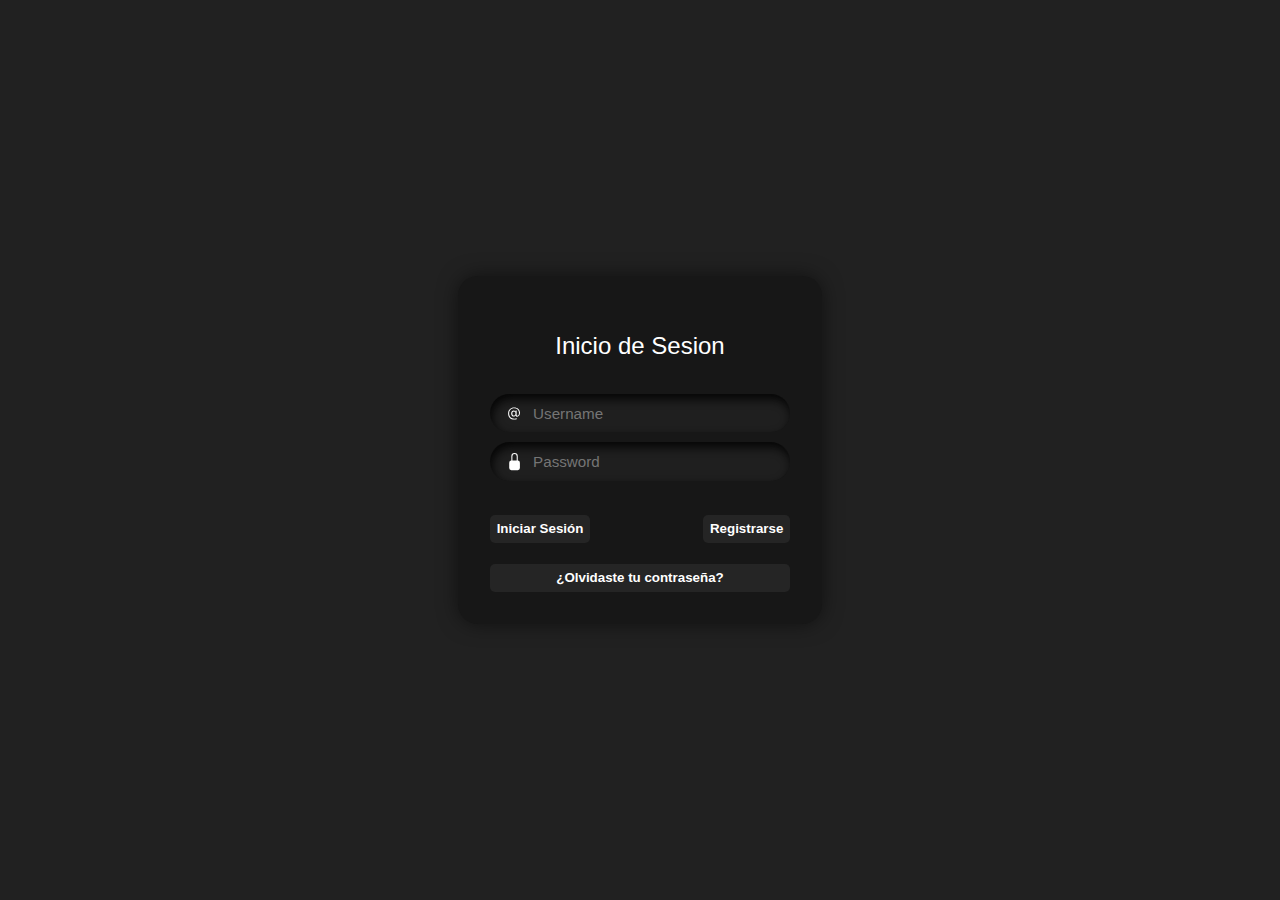
<file: TiendaDeVideojuegos/index.html>
<!DOCTYPE html>
<html lang="es">
<head>
  <meta charset="UTF-8" />
  <meta name="viewport" content="width=device-width, initial-scale=1.0"/>
  <title>Login</title>
  <link rel="stylesheet" href="Styles/index.css" />
  <style>
    .alerta {
      margin-top: 10px;
      padding: 10px;
      background-color: #ff4c4c;
      color: white;
      border-radius: 5px;
      text-align: center;
      display: none;
      animation: fadeIn 0.3s ease-in-out;
    }

    @keyframes fadeIn {
      from { opacity: 0; transform: translateY(-5px); }
      to { opacity: 1; transform: translateY(0); }
    }

    @media (max-width: 600px) {
      .form {
        width: 90%;
        padding: 20px;
      }

      .input-field {
        font-size: 16px;
      }

      .button1, .button2, .button3 {
        font-size: 14px;
        padding: 10px;
      }
    }
  </style>
</head>
<body>
  <form class="form" id="loginForm">
    <p id="heading">Inicio de Sesion</p>

    <div class="field">
      <svg class="input-icon" xmlns="http://www.w3.org/2000/svg" width="16" height="16" fill="currentColor" viewBox="0 0 16 16">
        <path d="M13.106 7.222c0-2.967-2.249-5.032-5.482-5.032-3.35 0-5.646 2.318-5.646 5.702 0 3.493 2.235 5.708 5.762 5.708.862 0 1.689-.123 2.304-.335v-.862c-.43.199-1.354.328-2.29.328-2.926 0-4.813-1.88-4.813-4.798 0-2.844 1.921-4.881 4.594-4.881 2.735 0 4.608 1.688 4.608 4.156 0 1.682-.554 2.769-1.416 2.769-.492 0-.772-.28-.772-.76V5.206H8.923v.834h-.11c-.266-.595-.881-.964-1.6-.964-1.4 0-2.378 1.162-2.378 2.823 0 1.737.957 2.906 2.379 2.906.8 0 1.415-.39 1.709-1.087h.11c.081.67.703 1.148 1.503 1.148 1.572 0 2.57-1.415 2.57-3.643zm-7.177.704c0-1.197.54-1.907 1.456-1.907.93 0 1.524.738 1.524 1.907S8.308 9.84 7.371 9.84c-.895 0-1.442-.725-1.442-1.914z"/>
      </svg>
      <input id="username" autocomplete="off" placeholder="Username" class="input-field" type="text" />
    </div>

    <div class="field">
      <svg class="input-icon" xmlns="http://www.w3.org/2000/svg" width="16" height="16" fill="currentColor" viewBox="0 0 16 16">
        <path d="M8 1a2 2 0 0 1 2 2v4H6V3a2 2 0 0 1 2-2zm3 6V3a3 3 0 0 0-6 0v4a2 2 0 0 0-2 2v5a2 2 0 0 0 2 2h6a2 2 0 0 0 2-2V9a2 2 0 0 0-2-2z"/>
      </svg>
      <input id="password" placeholder="Password" class="input-field" type="password" />
    </div>

    <div class="btn">
      <button type="submit" class="button1">Iniciar Sesión</button>
      <button type="button" class="button2">Registrarse</button>
    </div>

    <button type="button" class="button3">¿Olvidaste tu contraseña?</button>

    <div id="alerta" class="alerta">Usuario o contraseña incorrectos</div>
  </form>

  <script>
    document.getElementById('loginForm').addEventListener('submit', function (e) {
      e.preventDefault();

      const username = document.getElementById('username').value.trim();
      const password = document.getElementById('password').value;
      const alerta = document.getElementById('alerta');

      if (username === '1' && password === '1') {
        window.location.href = 'Index/principal.html';
      } else {
        alerta.style.display = 'block';
        setTimeout(() => alerta.style.display = 'none', 3000);
      }
    });
  </script>
</body>
</html>
</file>
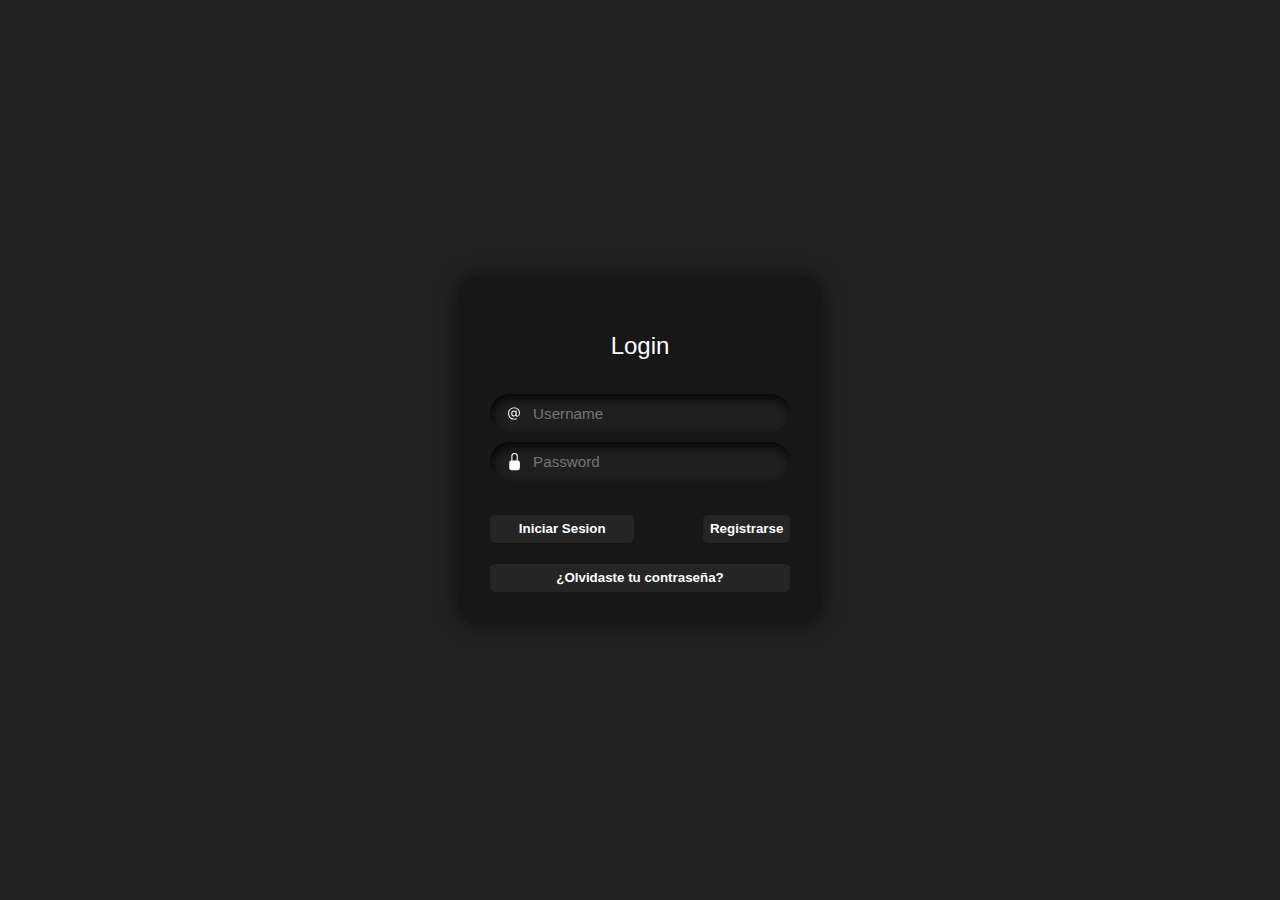
<file: TiendaDeVideojuegos/Index/index.html>
<!DOCTYPE html>
<html lang="en">
<head>
  <meta charset="UTF-8" />
  <meta name="viewport" content="width=device-width, initial-scale=1.0"/>
  <title>Login</title>
  <link rel="stylesheet" href="../Styles/index.css" />
</head>
<body>
  <form class="form" id="loginForm">
    <p id="heading">Login</p>

    <div class="field">
      <svg class="input-icon" xmlns="http://www.w3.org/2000/svg" width="16" height="16" fill="currentColor" viewBox="0 0 16 16">
        <path d="M13.106 7.222c0-2.967-2.249-5.032-5.482-5.032-3.35 0-5.646 2.318-5.646 5.702 0 3.493 2.235 5.708 5.762 5.708.862 0 1.689-.123 2.304-.335v-.862c-.43.199-1.354.328-2.29.328-2.926 0-4.813-1.88-4.813-4.798 0-2.844 1.921-4.881 4.594-4.881 2.735 0 4.608 1.688 4.608 4.156 0 1.682-.554 2.769-1.416 2.769-.492 0-.772-.28-.772-.76V5.206H8.923v.834h-.11c-.266-.595-.881-.964-1.6-.964-1.4 0-2.378 1.162-2.378 2.823 0 1.737.957 2.906 2.379 2.906.8 0 1.415-.39 1.709-1.087h.11c.081.67.703 1.148 1.503 1.148 1.572 0 2.57-1.415 2.57-3.643zm-7.177.704c0-1.197.54-1.907 1.456-1.907.93 0 1.524.738 1.524 1.907S8.308 9.84 7.371 9.84c-.895 0-1.442-.725-1.442-1.914z"/>
      </svg>
      <input id="username" autocomplete="off" placeholder="Username" class="input-field" type="text">
    </div>

    <div class="field">
      <svg class="input-icon" xmlns="http://www.w3.org/2000/svg" width="16" height="16" fill="currentColor" viewBox="0 0 16 16">
        <path d="M8 1a2 2 0 0 1 2 2v4H6V3a2 2 0 0 1 2-2zm3 6V3a3 3 0 0 0-6 0v4a2 2 0 0 0-2 2v5a2 2 0 0 0 2 2h6a2 2 0 0 0 2-2V9a2 2 0 0 0-2-2z"/>
      </svg>
      <input id="password" placeholder="Password" class="input-field" type="password">
    </div>

    <div class="btn">
      <button type="submit" class="button1">&nbsp;&nbsp;&nbsp;&nbsp;&nbsp;&nbsp;Iniciar Sesion&nbsp;&nbsp;&nbsp;&nbsp;&nbsp;&nbsp;</button>
      <button type="button" class="button2">Registrarse</button>
    </div>

    <button type="button" class="button3">¿Olvidaste tu contraseña?</button>
  </form>

  <script>
    document.getElementById('loginForm').addEventListener('submit', function (e) {
      e.preventDefault();

      const username = document.getElementById('username').value.trim();
      const password = document.getElementById('password').value;

      if (username === '1' && password === '1') {
        window.location.href = 'principal.html';
      } else {
        alert('Usuario o contraseña incorrectos');
      }
    });
  </script>
</body>
</html>
</file>
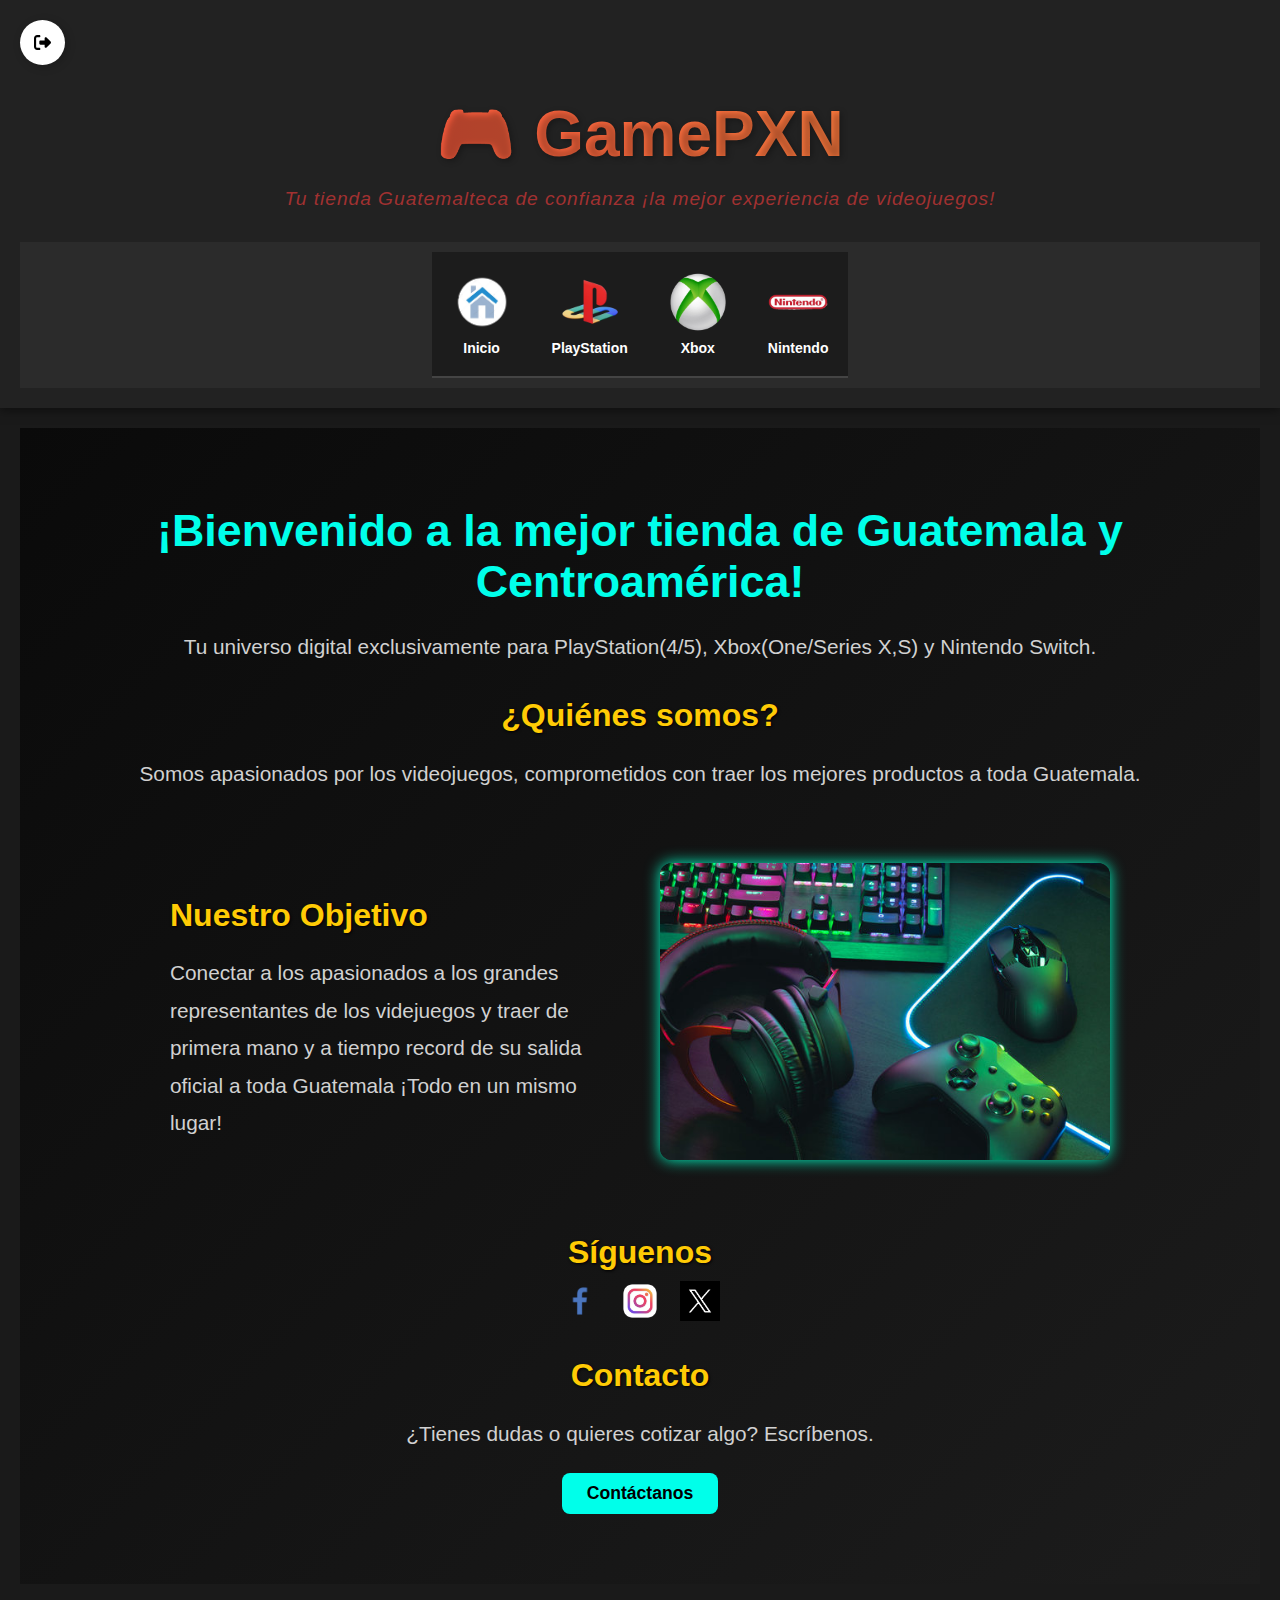
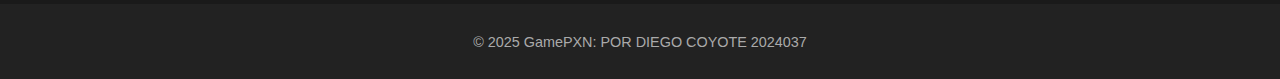
<file: TiendaDeVideojuegos/Index/principal.html>
<!DOCTYPE html>
<html lang="es">
<head>
  <meta charset="UTF-8" />
  <meta name="viewport" content="width=device-width, initial-scale=1.0"/>
  <title>GamePXN</title>
  <link rel="stylesheet" href="../Styles/principal.css" />
</head>
<body>
  

  <header>
    <a href="index.html" style="text-decoration: none;">
      <button class="Btn">
        <div class="sign">
          <svg viewBox="0 0 512 512">
            <path d="M377.9 105.9L500.7 228.7c7.2 7.2 11.3 17.1 11.3 27.3s-4.1 20.1-11.3 27.3L377.9 406.1c-6.4 6.4-15 9.9-24 9.9c-18.7 0-33.9-15.2-33.9-33.9l0-62.1-128 0c-17.7 0-32-14.3-32-32l0-64c0-17.7 14.3-32 32-32l128 0 0-62.1c0-18.7 15.2-33.9 33.9-33.9c9 0 17.6 3.6 24 9.9zM160 96L96 96c-17.7 0-32 14.3-32 32l0 256c0 17.7 14.3 32 32 32l64 0c17.7 0 32 14.3 32 32s-14.3 32-32 32l-64 0c-53 0-96-43-96-96L0 128C0 75 43 32 96 32l64 0c17.7 0 32 14.3 32 32s-14.3 32-32 32z"></path>
          </svg>
        </div>
        <div class="text">Cerrar Sesion</div>
      </button>
    </a>
        
    <h1 class="titulo-principal">🎮 GamePXN</h1>
    
<p class="subtitulo-principal">Tu tienda Guatemalteca de confianza ¡la mejor experiencia de videojuegos!</p>


    <nav>
      <ul>
      <nav class="menu-iconos">
        
  <a href="#home">
    <img src="../Images/home.png" alt="Inicio" />
    <span>Inicio</span>
  </a>
  <a href="#playstation">
    <img src="../Images/pslogo.png" alt="PlayStation" />
    <span>PlayStation</span>
  </a>
  <a href="#xbox">
    <img src="../Images/xboxlogo.png" alt="Xbox" />
    <span>Xbox</span>
  </a>
  <a href="#nintendo">
    <img src="../Images/ninlogo.png" alt="Nintendo" />
    <span>Nintendo</span>
  </a>
</nav>

      </ul>
    </nav>
  </header>

  <main>
    <section id="home" class="view home-presentacion">
  <div class="bienvenida">
    <h2>¡Bienvenido a la mejor tienda de Guatemala y Centroamérica!</h2>
    <p>Tu universo digital exclusivamente para PlayStation(4/5), Xbox(One/Series X,S) y Nintendo Switch.</p>
  </div>

  <div class="quienes-somos">
    <h3>¿Quiénes somos?</h3>
    <p>Somos apasionados por los videojuegos, comprometidos con traer los mejores productos a toda Guatemala.</p>
  </div>

  <div class="objetivo-con-imagen">
  <div class="objetivo">
    <h3>Nuestro Objetivo</h3>
    <p>Conectar a los apasionados a los grandes representantes de los videjuegos y traer de primera mano y a tiempo record de su salida oficial a toda Guatemala ¡Todo en un mismo lugar!</p>
  </div>

  <div class="imagen-presentacion">
    <img src="../Images/gamerInicio.jpg" alt="Imagen tienda gamer" />
  </div>
</div>

  <div class="redes-sociales">
    <h3>Síguenos</h3>
    <div class="iconos">
      <a href="#"><img src="../Images/face.png" alt="Facebook"></a>
      <a href="#"><img src="../Images/insta.png" alt="Instagram"></a>
      <a href="#"><img src="../Images/x.jpg" alt="X"></a>
    </div>
  </div>

  <div class="contacto">
    <h3>Contacto</h3>
    <p>¿Tienes dudas o quieres cotizar algo? Escríbenos.</p>
    <a href="#contacto" class="btn-contacto">Contáctanos</a>
  </div>
</section>

    <section id="playstation" class="view">
  <h2 class="seccion-titulo">Sección PlayStation</h2>
  <p class="seccion-subtitulo">Explora productos disponibles:</p>


  <input type="radio" name="ps-option" id="ps-juegos" hidden>
  <input type="radio" name="ps-option" id="ps-consolas" hidden>
  <input type="radio" name="ps-option" id="ps-accesorios" hidden>

  <nav class="submenu">
    <label for="ps-juegos">Juegos PS5/PS4</label>
    <label for="ps-consolas">Consolas PlayStation 4/PlayStation 5</label>
    <label for="ps-accesorios">Accesorios PlayStation 4/PlayStation 5</label>
  </nav>

  <div class="ps-content">
  <div class="subview juegos">
    <h3>🎮 Juegos PlayStation 4/PlayStation 5</h3>
    <p>
      Disfruta de títulos como <strong>Star Wars: Jedi Survivor</strong>, <strong>God of War: Ragnarok</strong>,
      <strong>Astro Bot</strong> y muchos más. Siente la potencia gráfica y la inmersión total.
    </p>
<div class="productos-grid">
    <!-- Producto 1 -->
    <div class="producto">
    <img src="../Images/jedi.png" alt="Star Wars  " />
    <p class="nombre">Star Wars: Jedi Survivor </p>
    <p class="precio">Q/ 860.00</p>
    </div>

    <!-- Producto 2 -->
    <div class="producto">
    <img src="../Images/gow.png" alt="God Of War" />
    <p class="nombre">God Of war Ragnarok </p>
    <p class="precio">Q/ 850.00</p>
    </div>

    <!-- Producto 3 -->
    <div class="producto">
    <img src="../Images/astro.png" alt="Astro Bot" />
    <p class="nombre">Astro Bot Edicion Game Of The Year</p>
    <p class="precio">Q/ 800.00</p>
    </div>
</div>  
    </div>

    <div class="subview consolas">
    <h3>🕹️ Consolas PlayStation 4/PlayStation 5</h3>
        <p>Descubre las últimas <strong>actualizaciones</strong> de la PS5, incluyendo nuevos <strong>bundles</strong>, ediciones limitadas y mejoras en rendimiento. ¡Prepárate para el futuro del gaming!</p>
        <!-- Productos PS5 -->
    <div class="productos-grid">
    <!-- Producto 1 -->
    <div class="producto">
    <img src="../Images/ps5.png" alt="PS5 Estándar" />
    <p class="nombre">PlayStation 5 - Estándar</p>
    <p class="precio">Q/ 6,000.00</p>
    </div>

    <!-- Producto 2 -->
    <div class="producto">
    <img src="../Images/ps5slim.png" alt="PS5 Slim Digital Edicion" />
    <p class="nombre">PS5 Slim Digital</p>
    <p class="precio">Q/ 5,400.00</p>
    </div>

    <!-- Producto 3 -->
    <div class="producto">
    <img src="../Images/ps5bundleFN.png" alt="PS5 Slim Estandar Edicion Fortnite" />
    <p class="nombre">PS5 + Spider-Man 2</p>
    <p class="precio">Q/ 6,500.00</p>
    </div>
</div>  
</div>
    <div class="subview accesorios">
      <h3>🎧 Accesorios PlayStation 4/PlayStation 5</h3>
      <p>Dualsense, Dualshock 4, Auriculares, Playstation VR/VR2 y mucho mas .</p>
<div class="productos-grid">
    <!-- Producto 1 -->
    <div class="producto">
    <img src="../Images/dual.png" alt="Dualsense" />
    <p class="nombre">Dualsense Color Blanco</p>
    <p class="precio">Q/ 860.00</p>
    </div>

    <!-- Producto 2 -->
    <div class="producto">
    <img src="../Images/pulse.png" alt="Pulse 3D" />
    <p class="nombre">Auriculares Pulse 3D </p>
    <p class="precio">Q/ 900.00</p>
    </div>

    <!-- Producto 3 -->
    <div class="producto">
    <img src="../Images/edge.png" alt="Edge" />
    <p class="nombre">Dualsense Edge </p>
    <p class="precio">Q/ 1,200.00</p>
    </div>
</div>  
    </div>
</section>
    

    <section id="xbox" class="view">
  <h2 class="seccion-titulo xbox">Sección Xbox</h2>
  <p class="seccion-subtitulo xbox">Explora productos disponibles:</p>


  <input type="radio" name="xbox-option" id="xbox-none" checked hidden>
  <input type="radio" name="xbox-option" id="xbox-juegos" hidden>
  <input type="radio" name="xbox-option" id="xbox-consolas" hidden>
  <input type="radio" name="xbox-option" id="xbox-accesorios" hidden>

  <nav class="submenu">
    <label for="xbox-juegos">Juegos Xbox One, Xbox Series X/S</label>
    <label for="xbox-consolas">Consolas Xbox One, Xbox Series X/S</label>
    <label for="xbox-accesorios">Accesorios Xbox One, Xbox Series X/S</label>
  </nav>

  <div class="xbox-content">
    <div class="subview juegos">
      <h3>🎮 Juegos Xbox One, Xbox Series X/S</h3>
    <p>
      Disfruta de títulos como <strong>Gears Of War</strong>, <strong>Halo: Infinite</strong>,
      <strong>Metal Gear Solid</strong> y muchos más. Siente la potencia gráfica y la inmersión total.
    </p>    
<div class="productos-grid">
    <!-- Producto 1 -->
    <div class="producto">
    <img src="../Images/gears.png" alt="Gears Of War" />
    <p class="nombre">Gears Of War 5 Xbox One Edition</p>
    <p class="precio">Q/ 460.00</p>
    </div>

    <!-- Producto 2 -->
    <div class="producto">
    <img src="../Images/metal.png" alt="Metal Gear Solid" />
    <p class="nombre">Metal Gear Solid Master Collection Vol. 1 </p>
    <p class="precio">Q/ 1,000.00</p>
    </div>

    <!-- Producto 3 -->
    <div class="producto">
    <img src="../Images/halo.png" alt="Halo: Infinite" />
    <p class="nombre">Halo: Infinite Xbox Series X/S Edition</p>
    <p class="precio">Q/ 850.00</p>
    </div>
</div>  
    </div>
    <div class="subview consolas">
      <h3>🕹️ Consolas Xbox One, Xbox Series X/S</h3>
      <p>Encuentra Xbox Series X, Series S , Xbox One y bundles exclusivos.</p>
      <div class="productos-grid">
    <!-- Producto 1 -->
    <div class="producto">
    <img src="../Images/xboxone.png" alt="Xbox One" />
    <p class="nombre">Consola Xbox One 500GB</p>
    <p class="precio">Q/ 3,000.00</p>
    </div>

    <!-- Producto 2 -->
    <div class="producto">
    <img src="../Images/xboxs.png" alt="Xbox Series S " />
    <p class="nombre">Xbox Series S Color Blanco </p>
    <p class="precio">Q/ 5,000.00</p>
    </div>

    <!-- Producto 3 -->
    <div class="producto">
    <img src="../Images/xboxx.png" alt="Xbox Series X" />
    <p class="nombre">Xbox Series X Color Negro</p>
    <p class="precio">Q/ 6,000.00</p>
    </div>
</div>  
    </div>

    <div class="subview accesorios">
      <h3>🎧 Accesorios Xbox One, Xbox Series X/S</h3>
      <p>Mandos inalámbricos, auriculares y más para Xbox.</p>
<div class="productos-grid">
    <!-- Producto 1 -->
    <div class="producto">
    <img src="../Images/xcontrol.png" alt="Xbox Elite Series 2 Controller" />
    <p class="nombre">Xbox Elite Series 2 Controller</p>
    <p class="precio">Q/ 960.00</p>
    </div>

    <!-- Producto 2 -->
    <div class="producto">
    <img src="../Images/aurix.png" alt="Auriculares inalámbricos oficiales Xbox " />
    <p class="nombre">Auriculares inalámbricos oficiales Xbox </p>
    <p class="precio">Q/ 950.00</p>
    </div>

    <!-- Producto 3 -->
    <div class="producto">
    <img src="../Images/soporte.png" alt="Soporte para control y audífonos" />
    <p class="nombre">Soporte para control y audífonos XBOX</p>
    <p class="precio">Q/ 500.00</p>
    </div>
</div>  
    </div>
  </section>

    <section id="nintendo" class="view">
  <h2 class="seccion-titulo nintendo">Sección Nintendo</h2>
  <p class="seccion-subtitulo nintendo">Explora productos disponibles:</p>


  <input type="radio" name="nintendo-option" id="nintendo-none" checked hidden>
  <input type="radio" name="nintendo-option" id="nintendo-juegos" hidden>
  <input type="radio" name="nintendo-option" id="nintendo-consolas" hidden>
  <input type="radio" name="nintendo-option" id="nintendo-accesorios" hidden>

  <nav class="submenu">
    <label for="nintendo-juegos">Juegos Nintendo</label>
    <label for="nintendo-consolas">Consolas Nintendo</label>
    <label for="nintendo-accesorios">Accesorios Nintendo</label>
  </nav>

  <div class="nintendo-content">
    <div class="subview juegos">
      <h3>🎮 Juegos Nintendo</h3>
    <p>
      Disfruta de títulos como <strong>Zelda:BOTW</strong>, <strong>Mario Kart: 8 Deluxe!</strong>,
      <strong>Donkey Kong</strong> y muchos más. Siente la potencia gráfica y la inmersión total.
    </p>   
<div class="productos-grid">
    <!-- Producto 1 -->
    <div class="producto">
    <img src="../Images/zelda.png" alt="Zelda  " />
    <p class="nombre">Zelda Breath Of The Wild Nintendo Switch</p>
    <p class="precio">Q/ 500.00</p>
    </div>

    <!-- Producto 2 -->
    <div class="producto">
    <img src="../Images/mariok.png" alt="Mario Kart " />
    <p class="nombre">Mario Kart 8 Deluxe</p>
    <p class="precio">Q/ 750.00</p>
    </div>

    <!-- Producto 3 -->
    <div class="producto">
    <img src="../Images/donkey.png" alt="Donkey" />
    <p class="nombre">Donkey Kong Country TF </p>
    <p class="precio">Q/ 800.00</p>
    </div>
</div>  
    </div>
    <div class="subview consolas">
      <h3>🕹️ Consolas Nintendo</h3>
      <p>Switch estándar, Switch OLED y Nintendo Switch 2 a precio original.</p>
      <div class="productos-grid">
    <!-- Producto 1 -->
    <div class="producto">
    <img src="../Images/nwoled.png" alt="Nintendo Switch Oled " />
    <p class="nombre">Nintendo Switch Oled 64GB</p>
    <p class="precio">Q/ 4,000.00</p>
    </div>

    <!-- Producto 2 -->
    <div class="producto">
    <img src="../Images/nw2.png" alt="Nintendo Switch 2 " />
    <p class="nombre">Nintendo Switch 2  </p>
    <p class="precio">Q/ 5,000.00</p>
    </div>

    <!-- Producto 3 -->
    <div class="producto">
    <img src="../Images/nwbundle.png" alt="Nintengo Switch Bundle" />
    <p class="nombre">Nintendo Switch Oled Bundle Mario Kart 8 Deluxe</p>
    <p class="precio">Q/ 5,400.00</p>
    </div>
</div>  
    </div>

    <div class="subview accesorios">
      <h3>🎒 Accesorios Nintendo</h3>
      <p>Fundas, controles Pro, y más para tu Switch.</p>
   <div class="productos-grid">
    <!-- Producto 1 -->
    <div class="producto">
    <img src="../Images/joyc.png" alt="JoyCon Nitendo Switch  " />
    <p class="nombre">JoyCon Nitendo Switch Rojo y Verde</p>
    <p class="precio">Q/ 500.00</p>
    </div>

    <!-- Producto 2 -->
    <div class="producto">
    <img src="../Images/mandopro.png" alt="Mando Pro Nintendo Switch " />
    <p class="nombre">Mando Pro Nintendo Switch Color Negro</p>
    <p class="precio">Q/ 1,200.00</p>
    </div>

    <!-- Producto 3 -->
    <div class="producto">
    <img src="../Images/funda.png" alt="Funda Nintendo Switch" />
    <p class="nombre">Funda Nintendo Switch</p>
    <p class="precio">Q/ 450.00</p>
    </div>
</div>  
    </div>

</section>
  </main>

  <footer>
    <p>© 2025 GamePXN: POR DIEGO COYOTE 2024037</p>
  </footer>
</body>
</html>
</file>
<file: TiendaDeVideojuegos/Styles/index.css>
/* Centrado general y fondo */
body {
    background-color: #212121;
    display: flex;
    justify-content: center;
    align-items: center;
    height: 100vh;
    margin: 0;
    font-family: 'Segoe UI', Tahoma, Geneva, Verdana, sans-serif;
  }
  
  /* Contenedor del formulario */
  .form {
    display: flex;
    flex-direction: column;
    gap: 10px;
    padding: 2em;
    background-color: #171717;
    border-radius: 20px;
    width: 300px;
    box-shadow: 0 0 20px rgba(0, 0, 0, 0.5);
    transition: 0.4s ease-in-out;
  }
  
  .form:hover {
    transform: scale(1.02);
    border: 1px solid #000;
  }
  
  /* Título */
  #heading {
    text-align: center;
    color: white;
    font-size: 1.5em;
    margin-bottom: 1em;
  }
  
  /* Campo de entrada con ícono */
  .field {
    display: flex;
    align-items: center;
    gap: 0.5em;
    border-radius: 25px;
    padding: 0.6em 1em;
    background-color: #1f1f1f;
    box-shadow: inset 2px 5px 10px rgb(5, 5, 5);
  }
  
  .input-icon {
    height: 1.2em;
    width: 1.2em;
    fill: white;
  }
  
  .input-field {
    background: none;
    border: none;
    outline: none;
    width: 100%;
    color: #d3d3d3;
    font-size: 0.95em;
  }
  
  /* Botones */
  .btn {
    display: flex;
    justify-content: space-between;
    margin-top: 1.5em;
  }
  
  .button1,
  .button2,
  .button3 {
    padding: 0.5em;
    border-radius: 5px;
    border: none;
    outline: none;
    background-color: #252525;
    color: white;
    transition: 0.3s ease-in-out;
    font-weight: bold;
    cursor: pointer;
  }
  
  .button1:hover,
  .button2:hover {
    background-color: #000;
  }
  
  .button3 {
    margin-top: 0.8em;
    width: 100%;
  }
  
  .button3:hover {
    background-color: #ff3333;
  }
</file>
<file: TiendaDeVideojuegos/Styles/principal.css>
body {
  font-family: sans-serif;
  background-color: #1a1a1a;
  color: white;
  margin: 0;
  padding: 0;
}

header {
  background-color: #292929;
  padding: 20px;
  text-align: center;
}

nav ul {
  list-style: none;
  padding: 0;
  display: flex;
  justify-content: center;
  gap: 20px;
}

nav a {
  text-decoration: none;
  color: #ccc;
  font-weight: bold;
}

nav a:hover {
  color: #00ffff;
}

main {
  padding: 20px;
  min-height: 60vh;
}

section.view {
  display: none;
}

section:target {
  display: block;
}

/* Mostrar Inicio por defecto */
body:not(:has(:target)) #home {
  display: block;
}

footer {
  background-color: #292929;
  text-align: center;
  padding: 10px;
  color: #aaa;
}

.submenu {
  display: flex;
  gap: 15px;
  margin: 15px 0;
}

/* Submenú estilo botón */
.submenu {
  display: flex;
  gap: 10px;
  margin: 20px 0;
}

.submenu label {
  background-color: #333;
  color: #fff;
  padding: 8px 14px;
  border-radius: 5px;
  cursor: pointer;
  transition: background-color 0.2s ease;
}

.submenu label:hover {
  background-color: #00ffff;
  color: #000;
}

/* Contenedor de contenido */
.ps-content .subview {
  display: none;
  margin-top: 20px;
}

/* Mostrar sección correspondiente según radio seleccionado */
#ps-juegos:checked ~ .submenu + .ps-content .juegos,
#ps-consolas:checked ~ .submenu + .ps-content .consolas,
#ps-accesorios:checked ~ .submenu + .ps-content .accesorios {
  display: block;
}

/* Contenedor de contenido Xbox */
.xbox-content .subview {
  display: none;
}

/* Mostrar sección correspondiente según radio seleccionado */
#xbox-juegos:checked ~ .submenu + .xbox-content .juegos,
#xbox-consolas:checked ~ .submenu + .xbox-content .consolas,
#xbox-accesorios:checked ~ .submenu + .xbox-content .accesorios {
  display: block;
}

/* Contenedor de contenido Nintendo */
.nintendo-content .subview {
  display: none;
}

/* Mostrar sección según radio seleccionado */
#nintendo-juegos:checked ~ .submenu + .nintendo-content .juegos,
#nintendo-consolas:checked ~ .submenu + .nintendo-content .consolas,
#nintendo-accesorios:checked ~ .submenu + .nintendo-content .accesorios {
  display: block;
}
.productos-grid {
  display: flex;
  flex-wrap: wrap;
  justify-content: center;
  gap: 20px;
  margin-top: 20px;
}

.producto {
  width: 180px;
  border: 1px solid #ccc;
  border-radius: 12px;
  padding: 12px;
  text-align: center;
  background-color: #f9f9f9;
  box-shadow: 2px 2px 6px rgba(0,0,0,0.1);
  transition: transform 0.2s;
}

.producto:hover {
  transform: scale(1.05);
}

.producto img {
  width: 100%;
  height: auto;
  border-radius: 8px;
}

.producto .nombre {
  font-size: 0.95em;
  margin-top: 8px;
  color: #333;
  font-weight: 600;
}

.producto .precio {
  font-size: 0.9em;
  color: #1a8f1a;
  margin-top: 4px;
  font-weight: bold;
}

.precio {
  margin-top: 8px;
  font-weight: bold;
  color: #2e7d32; /* Verde bonito */
  font-size: 1.1em;
}

nav ul li a img {
  width: 40px;
  height: 40px;
}

.menu-iconos {
  display: flex;
  justify-content: center;
  gap: 40px;
  padding: 20px;
  background-color: #1c1c1c;
  border-bottom: 2px solid #444;
}

.menu-iconos a {
  display: flex;
  flex-direction: column;
  align-items: center;
  text-decoration: none;
  color: #fff;
  font-weight: bold;
  font-size: 14px;
  transition: transform 0.2s;
}

.menu-iconos a img {
  width: 60px;
  height: 60px;
  margin-bottom: 8px;
  transition: transform 0.3s ease;
}

.menu-iconos a:hover {
  transform: scale(1.1);
}

.menu-iconos a:hover img {
  transform: scale(1.2);
}

.home-presentacion {
  text-align: center;
  padding: 40px;
  background: linear-gradient(135deg, #0a0a0a, #1c1c1c);
  color: #fff;
}

.bienvenida h2 {
  font-size: 2.5rem;
  animation: slideDown 1s ease;
  color: #00ffea;
}

.bienvenida p {
  font-size: 1.2rem;
  margin-bottom: 30px;
  color: #ccc;
}

.quienes-somos, .objetivo, .contacto {
  margin: 30px 0;
  animation: fadeIn 1s ease-in-out;
}

.imagen-presentacion img {
  width: 100%;
  max-width: 800px;
  border-radius: 12px;
  margin: 30px auto;
  box-shadow: 0 0 15px #00ffc8;
}

.redes-sociales .iconos {
  display: flex;
  justify-content: center;
  gap: 20px;
  margin-top: 10px;
}

.redes-sociales img {
  width: 40px;
  height: 40px;
  transition: transform 0.3s, filter 0.3s;
}

.redes-sociales a:hover img {
  transform: scale(1.2);
  filter: brightness(1.5);
}

.btn-contacto {
  display: inline-block;
  background-color: #00ffea;
  color: #000;
  padding: 10px 25px;
  border-radius: 8px;
  font-weight: bold;
  text-decoration: none;
  transition: background-color 0.3s ease;
}

.btn-contacto:hover {
  background-color: #00cfc8;
}

/* Animaciones */
@keyframes slideDown {
  0% { opacity: 0; transform: translateY(-30px); }
  100% { opacity: 1; transform: translateY(0); }
}

@keyframes fadeIn {
  0% { opacity: 0; }
  100% { opacity: 1; }
}

.objetivo-con-imagen {
  display: flex;
  align-items: center;
  justify-content: center;
  gap: 40px;
  flex-wrap: wrap;
  margin: 40px auto;
  max-width: 1000px;
}

.objetivo {
  flex: 1;
  text-align: left;
  max-width: 450px;
}

.imagen-presentacion {
  flex: 1;
  max-width: 450px;
}

.imagen-presentacion img {
  width: 100%;
  border-radius: 12px;
  box-shadow: 0 0 15px #00ffc8;
}

/* Tamaños de texto */
.home-presentacion p {
  font-size: 1.3rem;
  line-height: 1.8;
  color: #d1d1d1;
}

.home-presentacion h2 {
  font-size: 2.8rem;
  margin-bottom: 20px;
  color: #00ffea;
}

.home-presentacion h3 {
  font-size: 2rem;
  margin-bottom: 10px;
  color: #ffcb05; /* Amarillo vibrante para subtítulos */
  text-shadow: 1px 1px 3px #000;
}

/* Botón sigue igual */
.btn-contacto {
  font-size: 1.1rem;
}

.ps5-consolas h3 {
  font-size: 2.5rem;
  color: #00e0ff;
  text-align: center;
  margin-bottom: 15px;
  text-shadow: 2px 2px 5px #000;
}

.ps5-consolas p {
  font-size: 1.2rem;
  text-align: center;
  color: #f1f1f1;
  margin: 0 auto 30px;
  max-width: 700px;
  line-height: 1.6;
}

.ps5-grid {
  display: flex;
  justify-content: center;
  flex-wrap: wrap;
  gap: 30px;
}

.ps5-item {
  background-color: #1c1c1c;
  padding: 15px;
  border-radius: 15px;
  width: 220px;
  box-shadow: 0 0 10px #00ffe0;
  text-align: center;
}

/* Contenedor Consolas */
.consolas {
  text-align: center;
  padding: 30px;
  animation: fadeUp 1s ease-out forwards;
  opacity: 0;
}

/* Título Consolas PS5 */
.consolas h3 {
  font-size: 3rem;
  color: #00ffee;
  margin-bottom: 20px;
  text-transform: uppercase;
  letter-spacing: 2px;
  text-shadow: 0 0 8px #00ffee, 0 0 16px #0078ff;
}

/* Párrafo descriptivo */
.consolas p {
  font-size: 1.3rem;
  color: #ddd;
  max-width: 800px;
  margin: 0 auto;
  line-height: 1.6;
}

/* Negritas resaltadas */
.consolas p strong {
  color: #ffffff;
  text-shadow: 0 0 5px #00ffee;
}

/* Animación */
@keyframes fadeUp {
  from {
    transform: translateY(30px);
    opacity: 0;
  }
  to {
    transform: translateY(0);
    opacity: 1;
  }
}

@keyframes fadeUp {
  from {
    transform: translateY(30px);
    opacity: 0;
  }
  to {
    transform: translateY(0);
    opacity: 1;
  }
}

.juegos {
  text-align: center;
  padding: 30px;
  animation: fadeUp 1s ease-out forwards;
  opacity: 0;
}

.juegos h3 {
  font-size: 2.8rem;
  color: #ff4dc4;
  margin-bottom: 20px;
  text-transform: uppercase;
  letter-spacing: 2px;
  text-shadow: 0 0 8px #ff4dc4, 0 0 16px #7b00b3;
}

.juegos p {
  font-size: 1.3rem;
  color: #ddd;
  max-width: 800px;
  margin: 0 auto;
  line-height: 1.6;
}

.juegos p strong {
  color: #ffffff;
  text-shadow: 0 0 5px #ff4dc4;
}

.titulo-subvista {
  text-align: center;
  font-size: 2.2rem;
  color: #3a3af5;
  margin-bottom: 10px;
  animation: fadeIn 1s ease;
}

.descripcion-subvista {
  text-align: center;
  font-size: 1.1rem;
  margin-bottom: 30px;
  color: #444;
}

.productos-grid {
  display: flex;
  flex-wrap: wrap;
  gap: 20px;
  justify-content: center;
}

.producto {
  border: 1px solid #ddd;
  border-radius: 10px;
  padding: 15px;
  text-align: center;
  width: 200px;
  background-color: #f9f9f9;
  transition: transform 0.3s ease;
}

.producto:hover {
  transform: scale(1.05);
}

.producto img {
  width: 100%;
  max-height: 150px;
  object-fit: contain;
  margin-bottom: 10px;
}

.nombre {
  font-weight: bold;
  margin-bottom: 5px;
}

.precio {
  color: #28a745;
}


.accesorios {
  text-align: center;
  padding: 30px;
  animation: fadeUp 1s ease-out forwards;
  opacity: 0;
}

.accesorios h3 {
  font-size: 2.8rem;
  color: #1dfc09;
  margin-bottom: 20px;
  text-transform: uppercase;
  letter-spacing: 2px;
  text-shadow: 0 0 8px #15b90f, 0 0 16px #50ec91;
}

.accesorios p {
  font-size: 1.3rem;
  color: #ddd;
  max-width: 800px;
  margin: 0 auto;
  line-height: 1.6;
}

.accesorios p strong {
  color: #ffffff;
  text-shadow: 0 0 5px #6e8792;
}

.titulo-principal {
  font-family: 'Poppins', 'Segoe UI', Tahoma, Geneva, Verdana, sans-serif;
  font-size: 4rem;
  font-weight: 800;
  text-align: center;
  color: #ff3e3e; /* rojo vibrante */
  background: linear-gradient(90deg, #ff3e3e, #ff9a3e);
  -webkit-background-clip: text;
  -webkit-text-fill-color: transparent;
  position: relative;
  margin: 2rem 0 1.5rem 0;
  user-select: none;
  animation: brillo 3s ease-in-out infinite;
  text-shadow: 2px 2px 6px rgba(0,0,0,0.3);
}

/* Animación brillo */
@keyframes brillo {
  0%, 100% {
    filter: brightness(1);
    text-shadow: 2px 2px 6px rgba(0,0,0,0.3);
  }
  50% {
    filter: brightness(1.3);
    text-shadow: 4px 4px 12px rgba(255, 62, 62, 0.7);
  }
}

.subtitulo-principal {
  font-family: 'Segoe UI', Tahoma, Geneva, Verdana, sans-serif;
  font-size: 1.2rem;
  color: #a13131;
  text-align: center;
  margin-top: -0.5rem;
  margin-bottom: 2rem;
  font-style: italic;
  letter-spacing: 0.05em;
}

.seccion-titulo {
  font-family: 'Poppins', 'Segoe UI', Tahoma, Geneva, Verdana, sans-serif;
  font-size: 2.8rem;
  font-weight: 700;
  color: #003791; /* azul PlayStation */
  text-align: center;
  margin-bottom: 0.3rem;
  text-transform: uppercase;
  letter-spacing: 0.12em;
  position: relative;
  padding-bottom: 0.5rem;
}

/* Línea decorativa debajo del título */
.seccion-titulo::after {
  content: "";
  display: block;
  width: 6rem;
  height: 4px;
  background: linear-gradient(90deg, #003791, #00aaff);
  margin: 0.4rem auto 0;
  border-radius: 2px;
}

/* Subtítulo con estilo suave */
.seccion-subtitulo {
  font-family: 'Segoe UI', Tahoma, Geneva, Verdana, sans-serif;
  font-size: 1.25rem;
  color: #555;
  text-align: center;
  margin-bottom: 2rem;
  font-weight: 500;
  letter-spacing: 0.03em;
  font-style: italic;
}

/* Título Xbox */
.seccion-titulo.xbox {
  font-family: 'Poppins', 'Segoe UI', Tahoma, Geneva, Verdana, sans-serif;
  font-size: 2.8rem;
  font-weight: 700;
  color: #107C10; /* Verde Xbox */
  text-align: center;
  margin-bottom: 0.3rem;
  text-transform: uppercase;
  letter-spacing: 0.12em;
  position: relative;
  padding-bottom: 0.5rem;
}

.seccion-titulo.xbox::after {
  content: "";
  display: block;
  width: 6rem;
  height: 4px;
  background: linear-gradient(90deg, #107C10, #55B22F);
  margin: 0.4rem auto 0;
  border-radius: 2px;
}

/* Subtítulo Xbox */
.seccion-subtitulo.xbox {
  font-family: 'Segoe UI', Tahoma, Geneva, Verdana, sans-serif;
  font-size: 1.25rem;
  color: #555;
  text-align: center;
  margin-bottom: 2rem;
  font-weight: 500;
  letter-spacing: 0.03em;
  font-style: italic;
}

/* Título Nintendo */
.seccion-titulo.nintendo {
  font-family: 'Poppins', 'Segoe UI', Tahoma, Geneva, Verdana, sans-serif;
  font-size: 2.8rem;
  font-weight: 700;
  color: #E60012; /* Rojo Nintendo */
  text-align: center;
  margin-bottom: 0.3rem;
  text-transform: uppercase;
  letter-spacing: 0.12em;
  position: relative;
  padding-bottom: 0.5rem;
}

.seccion-titulo.nintendo::after {
  content: "";
  display: block;
  width: 6rem;
  height: 4px;
  background: linear-gradient(90deg, #E60012, #FF5470);
  margin: 0.4rem auto 0;
  border-radius: 2px;
}

/* Subtítulo Nintendo */
.seccion-subtitulo.nintendo {
  font-family: 'Segoe UI', Tahoma, Geneva, Verdana, sans-serif;
  font-size: 1.25rem;
  color: #555;
  text-align: center;
  margin-bottom: 2rem;
  font-weight: 500;
  letter-spacing: 0.03em;
  font-style: italic;
}

.Btn {
  display: flex;
  align-items: center;
  justify-content: flex-start;
  width: 45px;
  height: 45px;
  border: none;
  border-radius: 50%;
  cursor: pointer;
  position: relative;
  overflow: hidden;
  transition-duration: 0.3s;
  box-shadow: 2px 2px 10px rgba(0, 0, 0, 0.199);
  background-color: white;
}

/* plus sign */
.sign {
  width: 100%;
  transition-duration: 0.3s;
  display: flex;
  align-items: center;
  justify-content: center;
}

.sign svg {
  width: 17px;
}

.sign svg path {
  fill: black;
}
/* text */
.text {
  position: absolute;
  right: -10%;
  width: 0%;
  opacity: 0;
  color: white;
  font-size: 1.2em;
  font-weight: 600;
  transition-duration: 0.3s;
}
/* hover effect on button width */
.Btn:hover {
  background-color: black;
  width: 125px;
  border-radius: 40px;
  transition-duration: 0.3s;
}

.Btn:hover .sign {
  width: 30%;
  transition-duration: 0.3s;
  padding-left: 20px;
}

.Btn:hover .sign svg path {
  fill: white;
}

/* hover effect button's text */
.Btn:hover .text {
  opacity: 1;
  width: 70%;
  transition-duration: 0.3s;
  padding-right: 10px;
}
/* button click effect*/
.Btn:active {
  transform: translate(2px, 2px);
}

/* Estilo base */
body {
  font-family: 'Segoe UI', Tahoma, Geneva, Verdana, sans-serif;
  background-color: #1a1a1a;
  color: #f5f5f5;
  margin: 0;
  padding: 0;
}

header {
  background-color: #222;
  padding: 20px;
  text-align: center;
  box-shadow: 0 2px 10px rgba(0,0,0,0.5);
}

h1 {
  margin: 0;
  color: #e6e6e6;
  font-size: 2rem;
}

nav ul {
  list-style: none;
  display: flex;
  justify-content: center;
  flex-wrap: wrap;
  padding: 10px 0;
  background-color: #2b2b2b;
  gap: 20px;
  margin: 0;
}

nav ul li a {
  color: #f5f5f5;
  text-decoration: none;
  font-weight: bold;
  transition: color 0.3s ease;
}

nav ul li a:hover {
  color: #fbbf24;
}

/* Contenedor de productos */
.container {
  display: grid;
  grid-template-columns: repeat(auto-fit, minmax(260px, 1fr));
  gap: 20px;
  padding: 40px 20px;
}

.producto {
  background-color: #ffffff;
  border-radius: 15px;
  overflow: hidden;
  border: 2px solid #444;
  box-shadow: 0 4px 15px rgba(0,0,0,0.4);
  transition: transform 0.3s, box-shadow 0.3s;
}

.producto:hover {
  transform: translateY(-5px);
  box-shadow: 0 6px 20px rgba(0,0,0,0.6);
}

.producto img {
  width: 100%;
  height: auto;
  display: block;
}

.producto h3 {
  margin: 10px;
  font-size: 1.2rem;
  color: #f1f1f1;
}

.producto p {
  margin: 10px;
  font-size: 0.9rem;
  color: #ccc;
}

.producto button {
  margin: 10px;
  padding: 10px;
  width: calc(100% - 20px);
  border: none;
  background-color: #fbbf24;
  color: #1a1a1a;
  font-weight: bold;
  border-radius: 8px;
  cursor: pointer;
  transition: background-color 0.3s ease;
}

.producto button:hover {
  background-color: #e0a800;
}

/* Filtros */
.filters {
  padding: 20px;
  background-color: #252525;
  border-top: 2px solid #333;
}

.filters h2 {
  margin-top: 0;
  color: #fbbf24;
}

.filters label {
  display: block;
  margin: 5px 0;
  color: #ddd;
}

.filters summary {
  cursor: pointer;
  font-weight: bold;
  color: #fbbf24;
}

/* Footer */
footer {
  background-color: #222;
  padding: 15px;
  text-align: center;
  color: #aaa;
  font-size: 0.9rem;
}

/* Responsivo */
@media (max-width: 768px) {
  nav ul {
    flex-direction: column;
    gap: 10px;
    padding: 10px;
  }

  h1 {
    font-size: 1.5rem;
  }

  .container {
    padding: 20px 10px;
  }

  .producto h3 {
    font-size: 1rem;
  }

  .producto p {
    font-size: 0.85rem;
  }

  .producto button {
    font-size: 0.95rem;
  }
}

@media (max-width: 480px) {
  .producto {
    border-radius: 10px;
  }

  .producto button {
    padding: 8px;
    font-size: 0.9rem;
  }

  .filters {
    padding: 15px;
  }

  .filters h2 {
    font-size: 1.2rem;
  }
}
</file>
